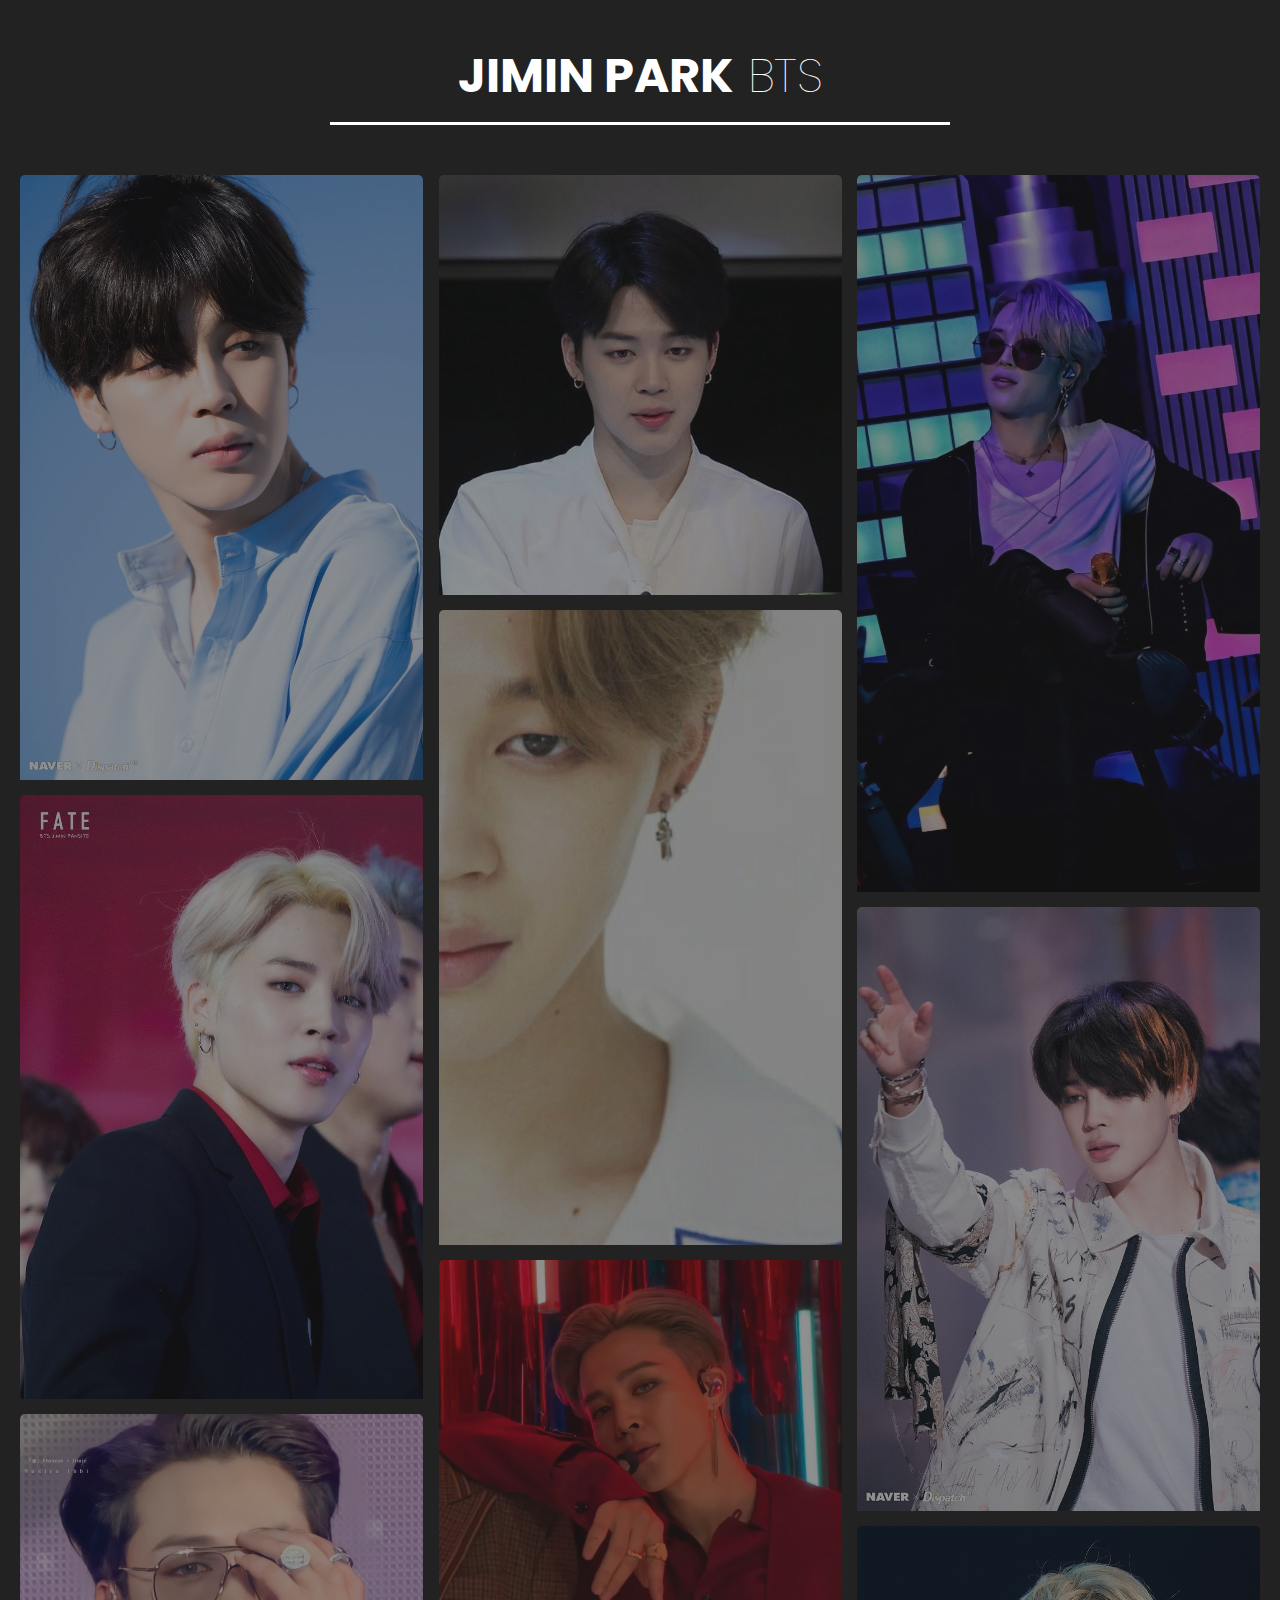
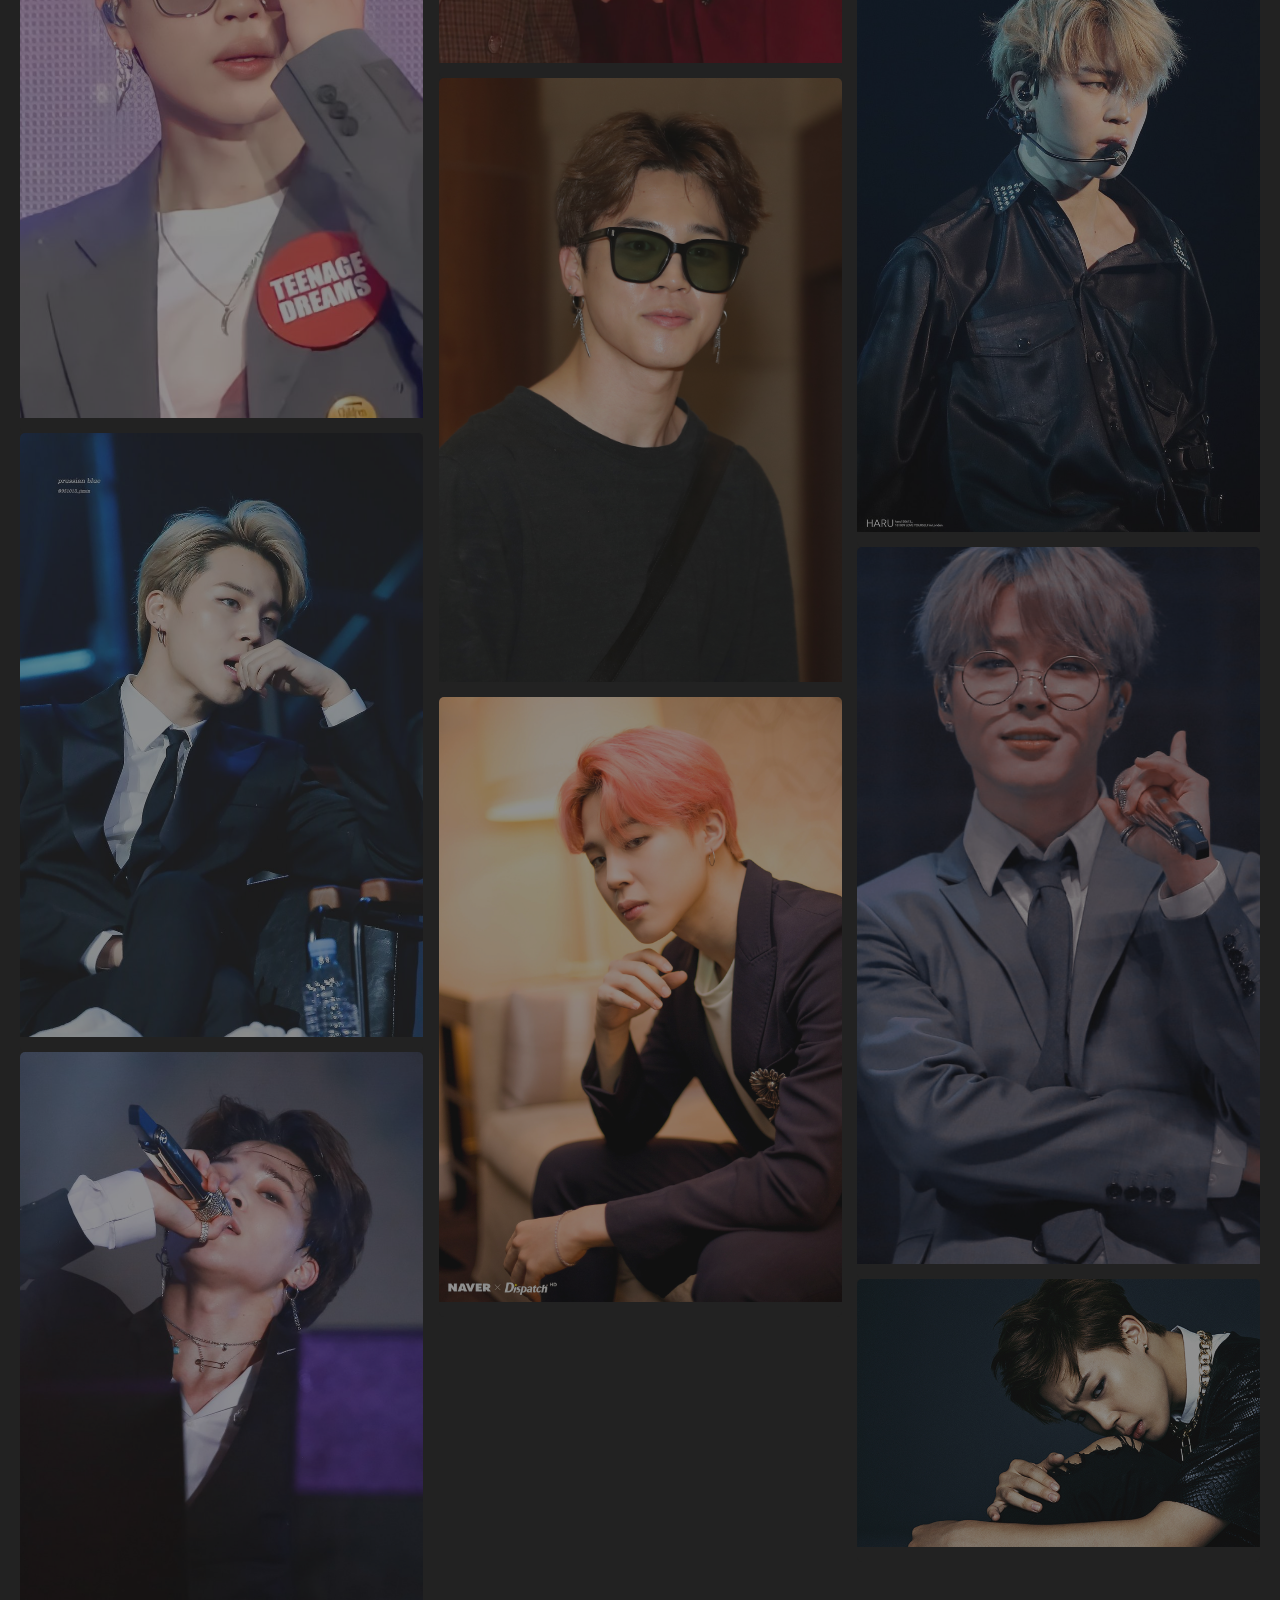
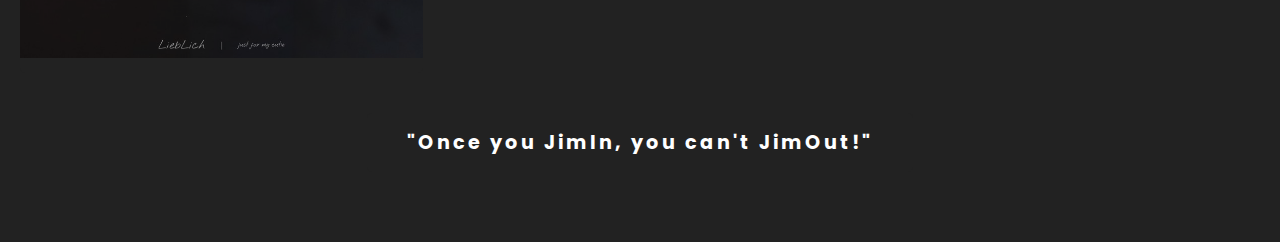
<file: index.html>
<!DOCTYPE html>
<html>
<head>
	<title>GALLERYPAGE</title>
	<link rel="stylesheet" type="text/css" href="style.css">
</head>
<body>
  <div class="container">
    <div class="heading">
      <h3>JIMIN PARK<span> BTS</span></h3>
    </div>
    <div class="box">
      
      <div class="dream">
        <img src="1.jpg">
         <img src="2.jpg">
          <img src="3.jpg">
           <img src="4.jpg">
            <img src="5.jpg">
            
      </div>

        <div class="dream">
        <img src="6.jpg">
         <img src="7.jpg">
          <img src="8.jpg">
           <img src="9.jpg">
            <img src="10.jpg">
            
      </div>

        <div class="dream">
        <img src="11.jpg">
         <img src="12.jpg">
          <img src="13.jpg">
           <img src="14.jpg">
            <img src="15.jpg">
            
      </div>




    </div>
    <div class="btn">
      <a href="#">"Once you JimIn, you can't JimOut!"</a>
    </div>





  </div>

</body>
</html>
</file>
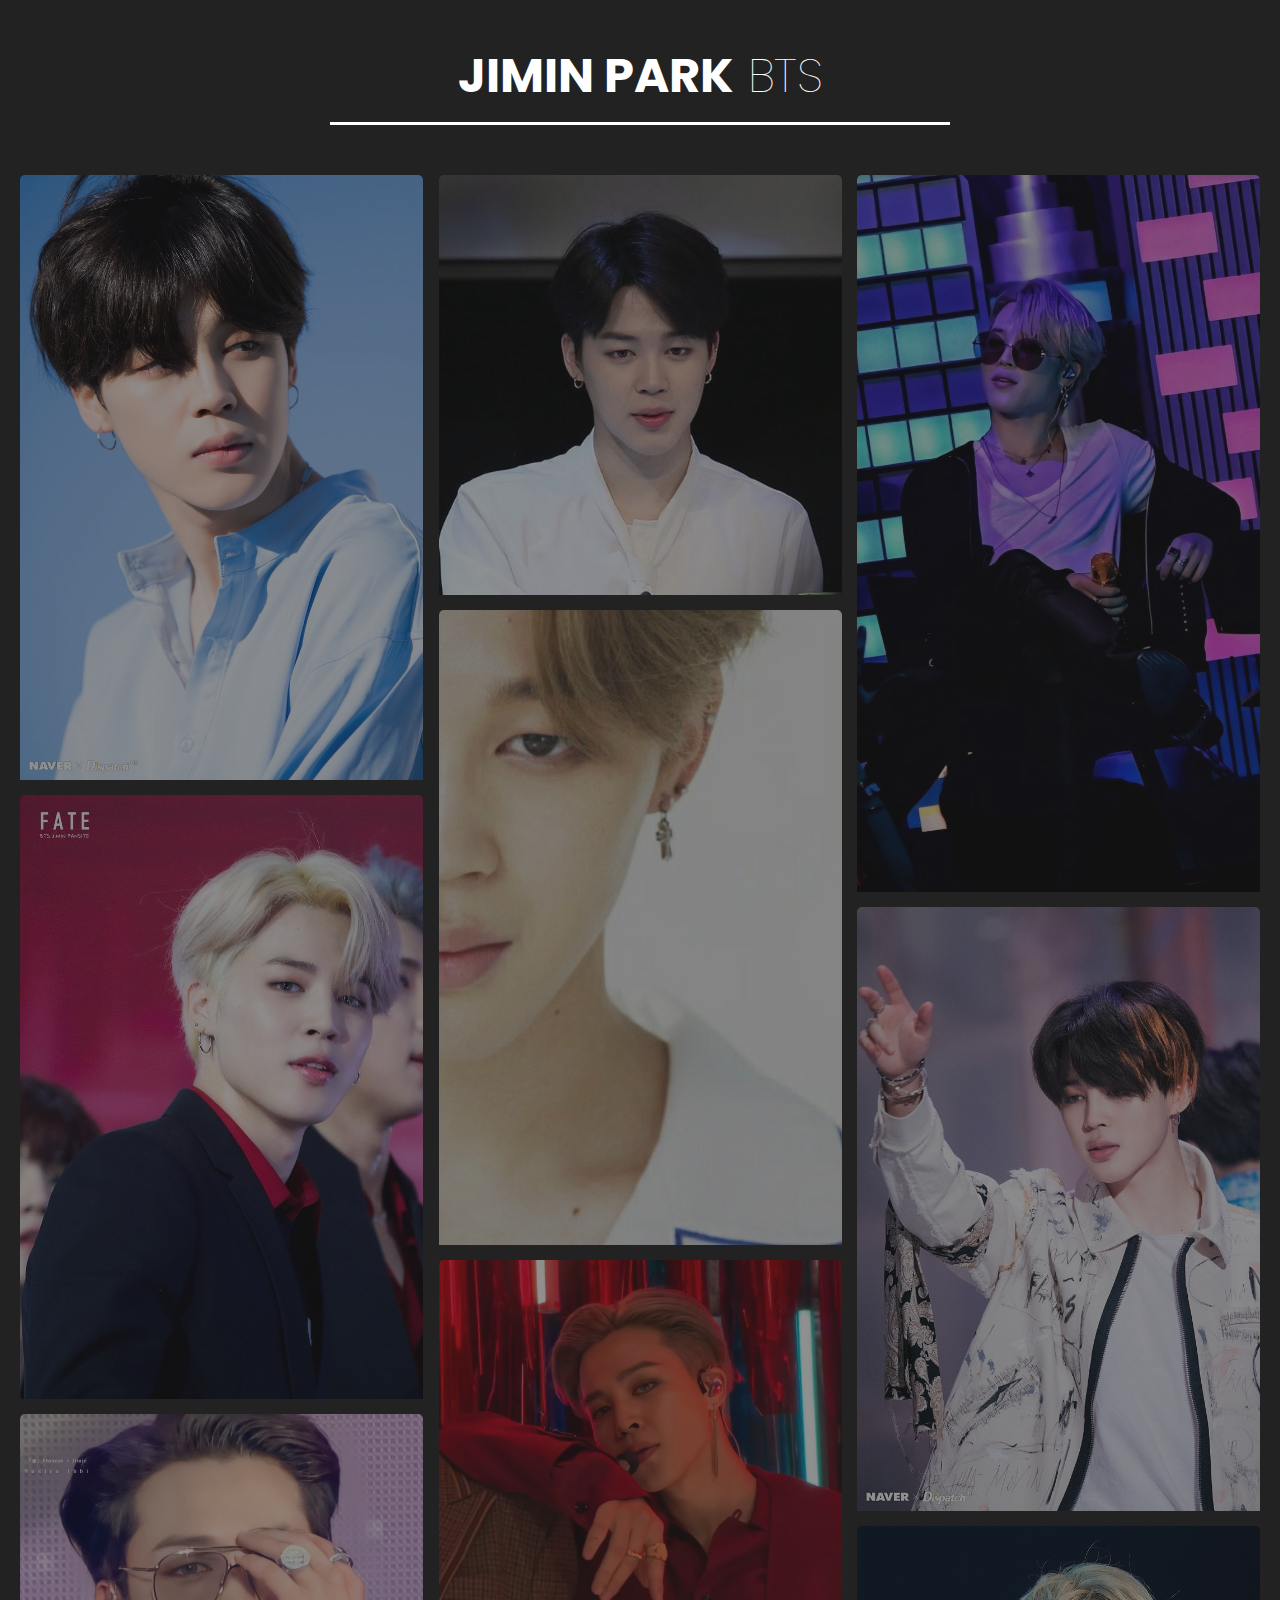
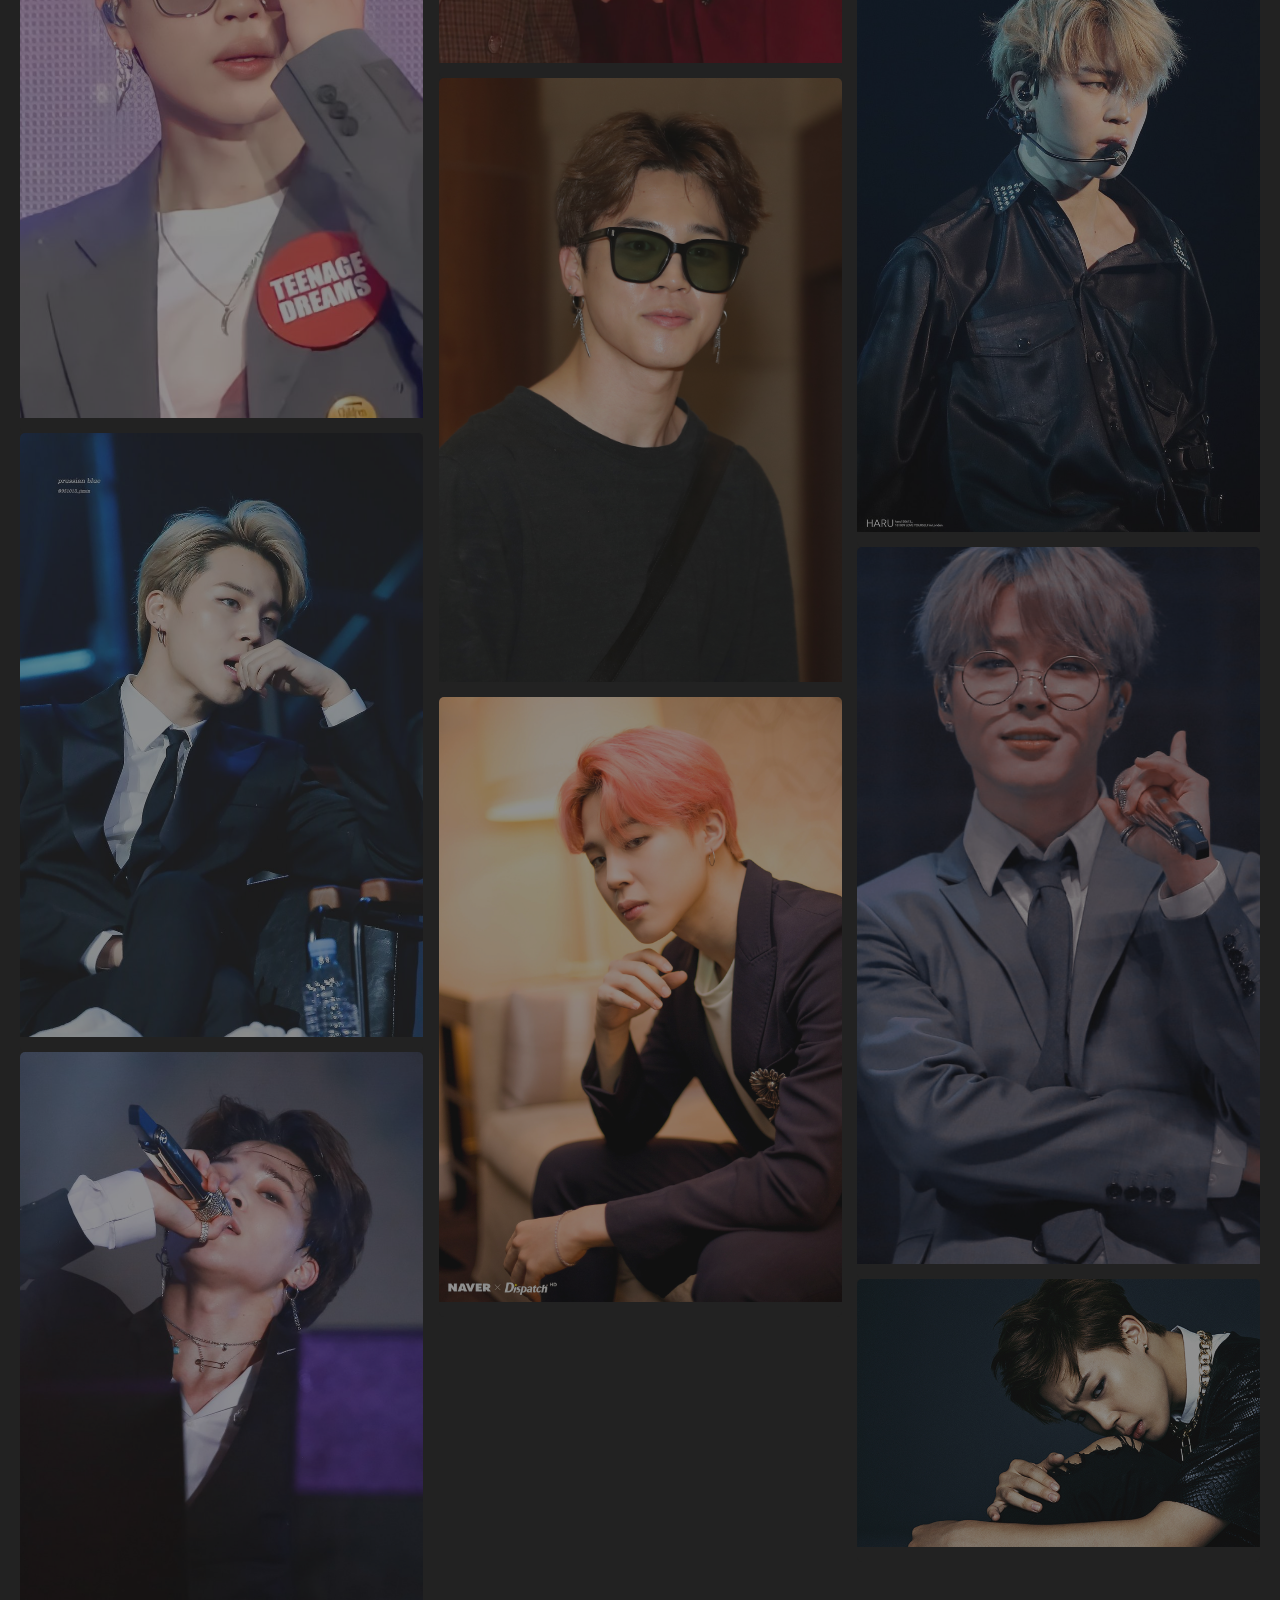
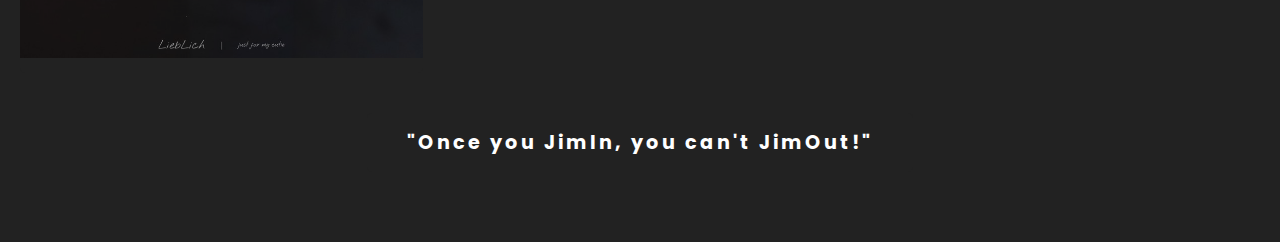
<file: WEBPAGE.html>
<!DOCTYPE html>
<html>
<head>
	<title>GALLERYPAGE</title>
	<link rel="stylesheet" type="text/css" href="style.css">
</head>
<body>
  <div class="container">
    <div class="heading">
      <h3>JIMIN PARK<span> BTS</span></h3>
    </div>
    <div class="box">
      
      <div class="dream">
        <img src="1.jpg">
         <img src="2.jpg">
          <img src="3.jpg">
           <img src="4.jpg">
            <img src="5.jpg">
            
      </div>

        <div class="dream">
        <img src="6.jpg">
         <img src="7.jpg">
          <img src="8.jpg">
           <img src="9.jpg">
            <img src="10.jpg">
            
      </div>

        <div class="dream">
        <img src="11.jpg">
         <img src="12.jpg">
          <img src="13.jpg">
           <img src="14.jpg">
            <img src="15.jpg">
            
      </div>




    </div>
    <div class="btn">
      <a href="#">"Once you JimIn, you can't JimOut!"</a>
    </div>





  </div>

</body>
</html>
</file>
<file: style.css>
@import url('https://fonts.googleapis.com/css2?family=Poppins:wght@100;200;300;400;500;600;700;800;900&display=swap');

*{
  margin: 0;
  padding: 0;
  box-sizing: border-box;
  font-family: 'Poppins', sans-serif;
  background: #222;
}

.container{
  display: flex;
  flex-direction: column;
  justify-content: center;
  align-items: center;
  text-align: center;
  margin: 40px 20px 0 20px;
}

.container .heading{
  width: 50%;
  padding-bottom: 50px;
}
.container .heading h3{
  font-size: 3em;
  font-weight: bolder;
  color: #fff;
  padding-bottom: 10px;
  border-bottom: 3px solid #fff;
}

.container .heading h3 span{
  font-weight: 100;
}
.container .box{
 display: flex;
 flex-direction: row;
 justify-content: space-between;
}

.container .box .dream{
  display: flex;
  flex-direction: column;
  width: 32.5%;

}


.container .box .dream img{
  width: 100%;
  padding-bottom: 15px;
  border-radius: 5px;

    
    opacity: 0.5;
    overflow: hidden;
  }

.container .box .dream img:hover{
    
    opacity: 1;
    
  }

.container .btn{
  margin: 40px 0 70px 0;
  background: #222;
  padding: 15px 40px ;
  border-radius: 5px;
}

.container .btn a{
 color: #fff;
 font-size: 1.2em;
 text-decoration: none;
 font-weight: bolder;
 letter-spacing: 3px;
}

@media only screen and (max-width: 769px){
    .container .box{
   flex-direction: column;
  }

.container .box .dream{
  width: 100%;
}


}

@media only screen and (max-width: 643px){
.container .heading{
  width: 100%;
}
.container .heading h3{
  font-size: 1em;

}







}
</file>
